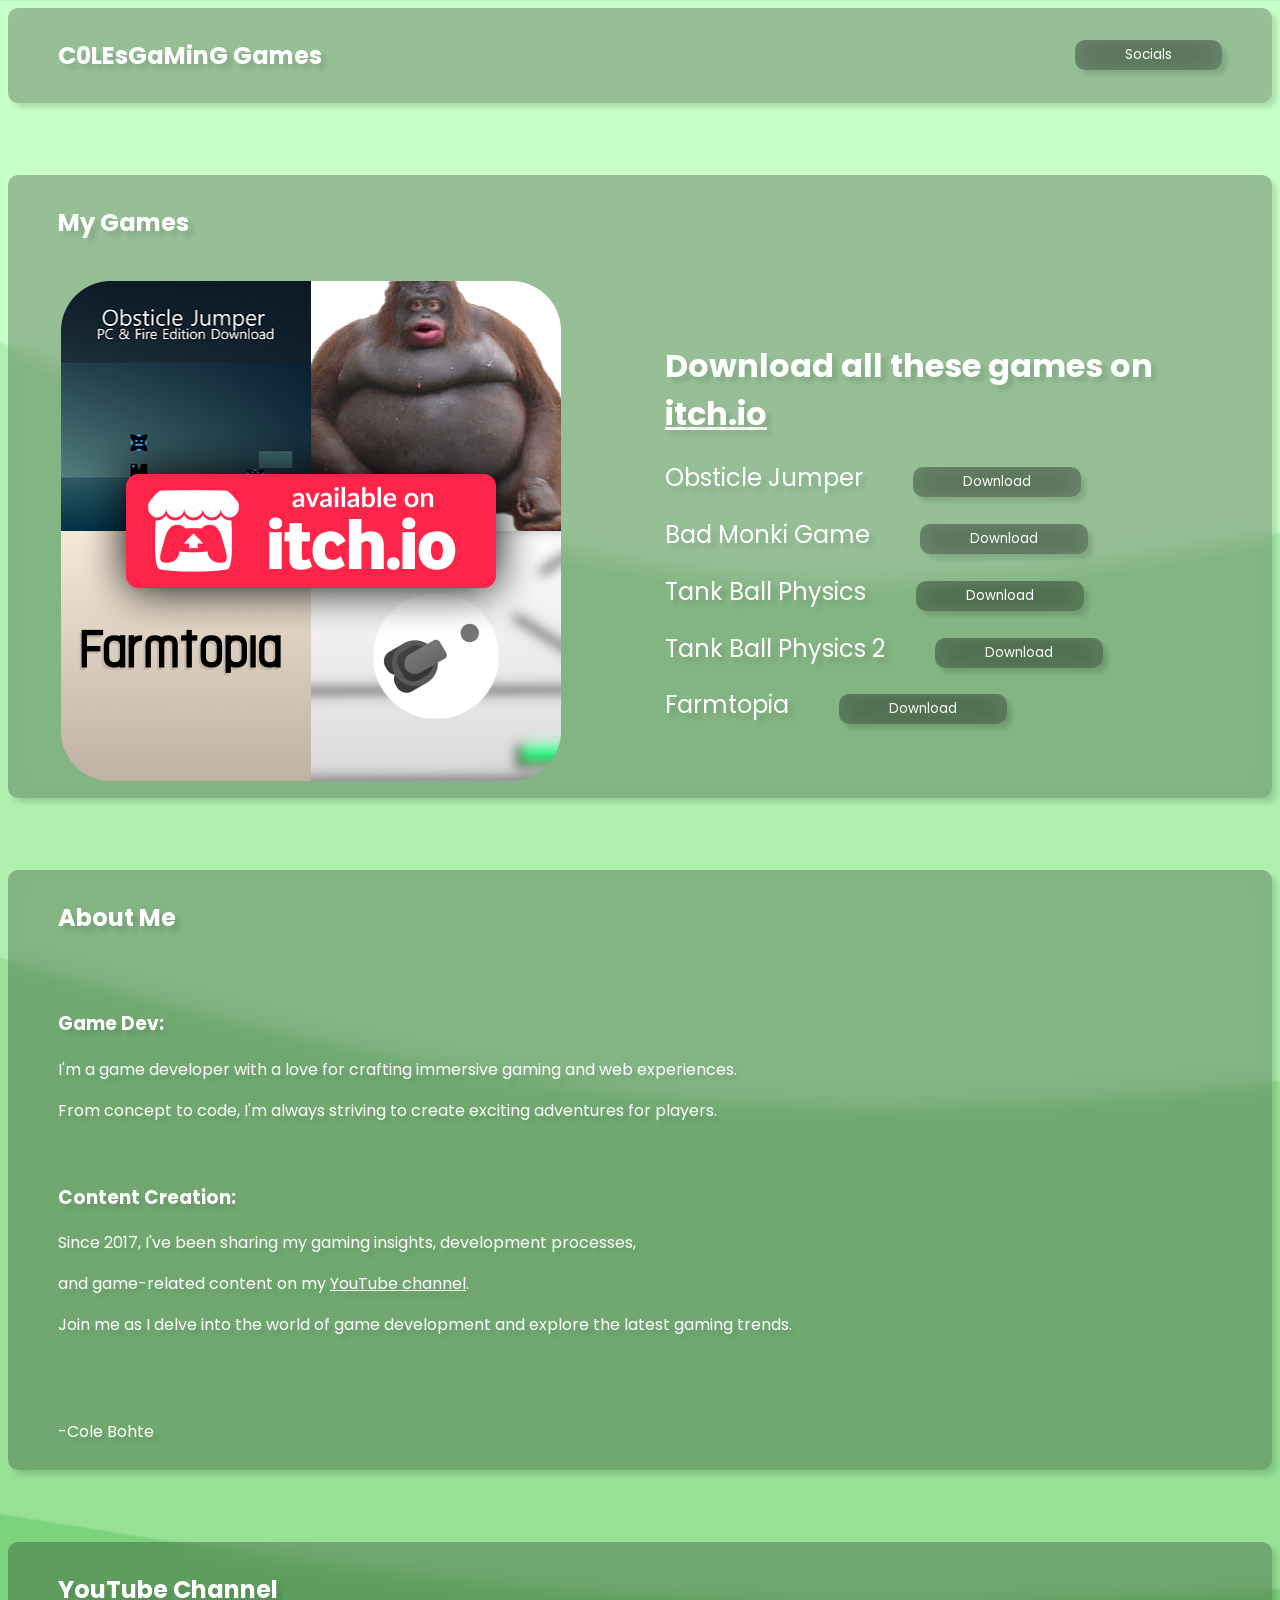
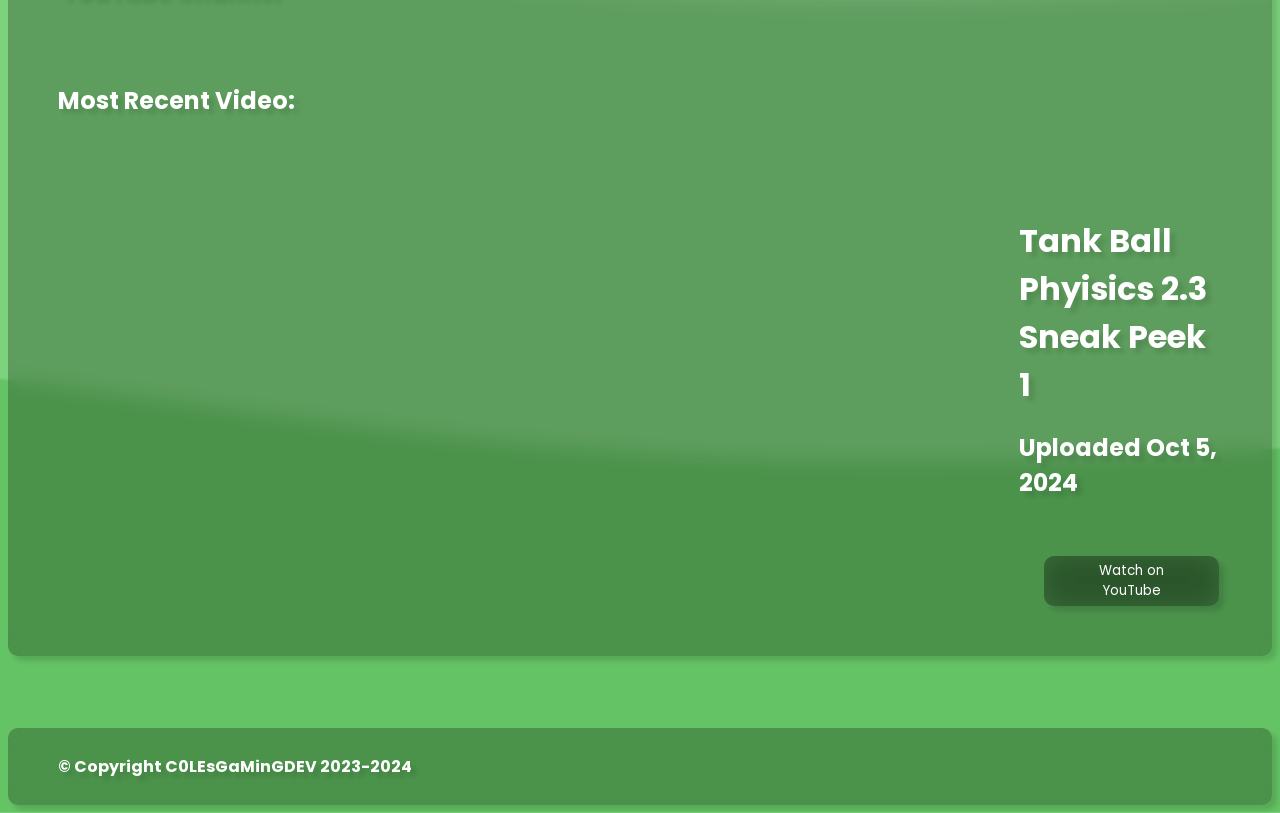
<file: index.html>
<!DOCTYPE html>

<head>
  <meta charset="UTF-8">
  <meta name="viewport" content="width=device-width, initial-scale=1.0">
  <meta content="C0LEsGaMinG" property="og:title" />
  <meta content="The Official Website of C0LEsGaMinG" property="og:description" />
  <meta content="https://c0lesgamingdev.github.io" property="og:url" />
  <meta content="https://c0lesgamingdev.github.io/resources/logo.png" property="og:image" />
  <meta content="#43B581" data-react-helmet="true" name="theme-color" />
  <title>C0LEsGaMinG Games Home</title>
  <link rel="icon" type="image/x-icon" href="resources/logo.png">
  <link rel="stylesheet" href="https://c0lesgamingdev.github.io/style.css">
  <script src="script.js"></script>
  <link rel="preconnect" href="https://fonts.googleapis.com">
  <link rel="preconnect" href="https://fonts.gstatic.com" crossorigin>
  <link href="https://fonts.googleapis.com/css2?family=Poppins:ital,wght@0,100;0,200;0,300;0,400;0,500;0,600;0,700;0,800;0,900;1,100;1,200;1,300;1,400;1,500;1,600;1,700;1,800;1,900&display=swap" rel="stylesheet">
</head>

<body>
  <div class="glass-background header">
    <h2 class="poppins-bold">C0LEsGaMinG Games</h2>
    <a href="https://c0lesgamingdev.github.io/socials-in-bio"><button draggable="false" class="glass-button header-button poppins-regular">Socials</button></a>
  </div>
  <br><br><br><br>
  <div class="glass-background body">
    <h2 class="poppins-bold">My Games</h2>
    <table class="games-display">
      <tr>
        <td>
          <br><img draggable="false" src="resources/AvailableOn.png" style="width: 500px; height: 500px;">
        </td>
        <td>
          <br><div class="games-text" style="margin-left: 100px;">
            <h1 class="poppins-bold">Download all these games on <a href="https://river-games.itch.io" style="color: white;">itch.io</a></h1>
            <div class="ObsticleJumper game-block"><h2 class="poppins-regular">Obsticle Jumper<a class="game-button" href="https://river-games.itch.io/obstacle-jumper"><button draggable="false" class="glass-button game-button poppins-regular">Download</button></a></h2></div>
            <div class="BadMonkiGame game-block"><h2 class="poppins-regular">Bad Monki Game<a class="game-button" href="https://river-games.itch.io/monki"><button draggable="false" class="glass-button game-button poppins-regular">Download</button></a></h2></div>
            <div class="TankBallPhysics game-block"><h2 class="poppins-regular">Tank Ball Physics<a class="game-button" href="https://river-games.itch.io/tankballphysics"><button draggable="false" class="glass-button game-button poppins-regular">Download</button></a></h2></div>
            <div class="TankBallPhysics2 game-block"><h2 class="poppins-regular">Tank Ball Physics 2<a class="game-button" href="https://river-games.itch.io/tankballphysics-2"><button draggable="false" class="glass-button game-button poppins-regular">Download</button></a></h2></div>
            <div class="Farmtopia game-block"><h2 class="poppins-regular">Farmtopia<a class="game-button" href="https://river-games.itch.io/farmtopia"><button draggable="false" class="glass-button game-button poppins-regular">Download</button></a></h2></div>
          </div>
        </td>
      </tr>
    </table>
  </div>
  <br><br><br><br>
  <div class="glass-background body">
    <h2 class="poppins-bold">About Me</h2>
    <br><br>
    <div class="aboutme desctiption poppins-regular">
      <h3>Game Dev:</h3>
      <p>I'm a game developer with a love for crafting immersive gaming and web experiences.</p>
      <p>From concept to code, I'm always striving to create exciting adventures for players.</p><br>
      <h3>Content Creation:</h3>
      <p>Since 2017, I've been sharing my gaming insights, development processes,</p>
      <p>and game-related content on my <a href="https://youtube.com/@colesgaminggames" style="color: white;">YouTube channel</a>.</p>
      <p>Join me as I delve into the world of game development and explore the latest gaming trends.</p><br><br>
      <p>-Cole Bohte</p>
    </div>
  </div>
  <br><br><br><br>
  <div class="glass-background body">
    <h2 class="poppins-bold">YouTube Channel</h2>
    <br><br>
    <h2 class="poppins-bold">Most Recent Video:</h2>
    <table class="games-display">
      <tr>
        <td>
          <br><iframe style="border-radius: 10px;" width="854" height="480" src="https://www.youtube.com/embed/uBwshrcFhtU" title="The Startup Song" frameborder="0" allow="accelerometer; autoplay; clipboard-write; encrypted-media; gyroscope; picture-in-picture; web-share" referrerpolicy="strict-origin-when-cross-origin" allowfullscreen></iframe>
        </td>
        <td>
          <br><div class="games-text" style="margin-left: 100px;">
            <h1 class="poppins-bold">Tank Ball Phyisics 2.3 Sneak Peek 1</h1>
            <h2 class="poppins-bold">Uploaded Oct 5, 2024</h2><br><br>
            <a href="https://www.youtube.com/watch?v=rShA0CqCWpU"><button draggable="false" class="glass-button game-button poppins-regular">Watch on YouTube</button></a>
          </div>
        </td>
      </tr>
    </table>
  </div>
  <br><br><br><br>
  <div class="glass-background body">
    <p class="poppins-bold">© Copyright C0LEsGaMinGDEV 2023-2024</p>
  </div>
</body>
</file>
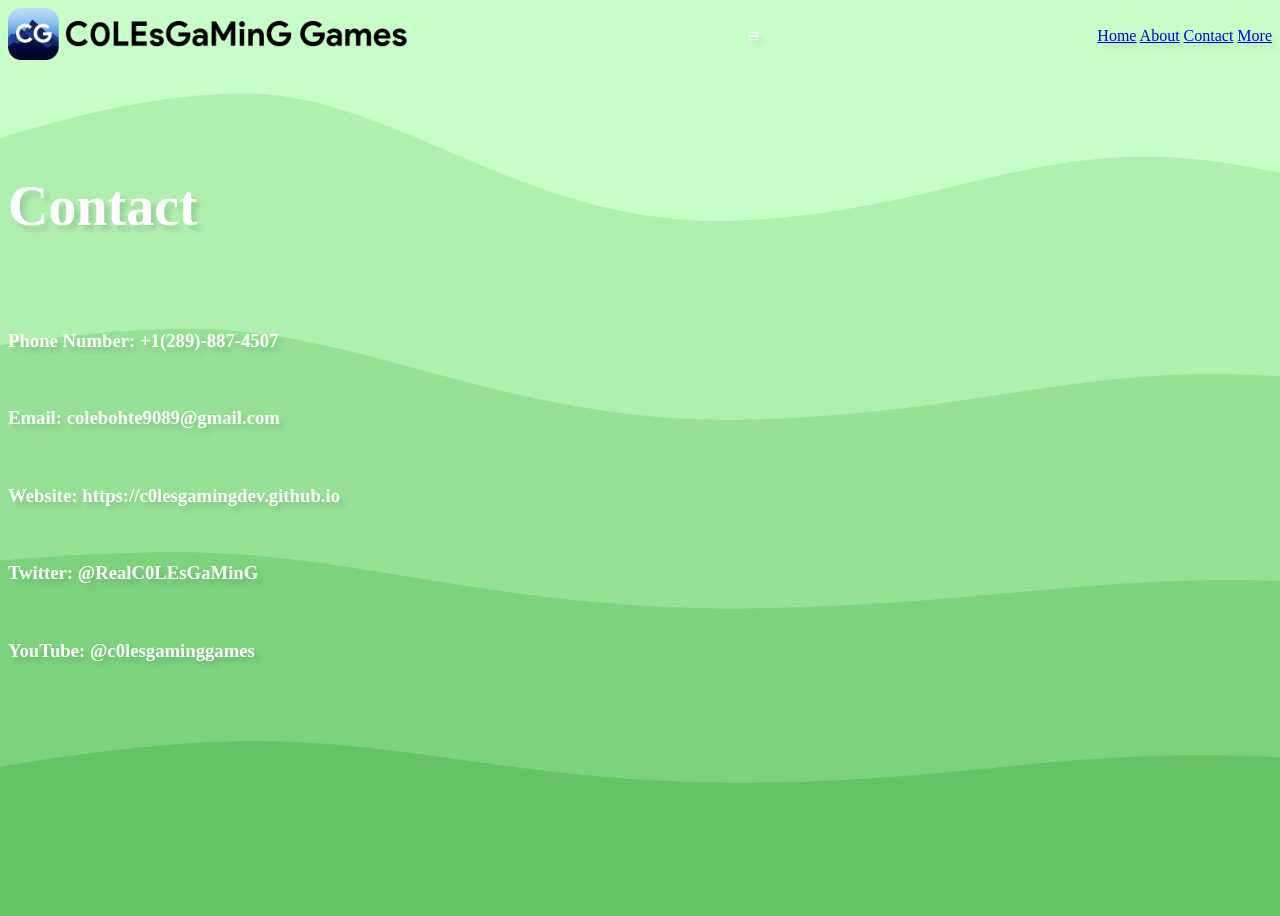
<file: contact.html>
<!DOCTYPE html>
<html lang="en">

<head>
    <meta charset="UTF-8">
    <meta http-equiv="X-UA-Compatible" content="IE=edge">
    <meta name="viewport" content="width=device-width, initial-scale=1.0">
    <title>C0LEsGaMinG | Contact</title>
    <link rel="icon" type="image/x-icon" href="favicon.ico">
    <link rel="stylesheet" href="style.css">
    <link href='https://unpkg.com/boxicons@2.1.4/css/boxicons.min.css' rel='stylesheet'>
</head>

<body>

    <header class="header">
        <a href="#" class="logo"><img src="websiteicon.png" style="width:400px;height:52px;" alt="C0LEsGaMinG Games"></a>

        <i class='bx bx-menu' id="menu-icon"></i>

        <nav class="navbar">
            <a href="home.html">Home</a>
            <a href="about.html">About</a>
            <a href="contact.html">Contact</a>
            <a href="more.html">More</a>
        </nav>
    </header>
    <div class="nav-bg"></div>


    <script src="script.js"></script>
</body>
<br><br><br><br>
</html>

<style>
  h1 {
    font-size: 56px;
  }
</style>

<H1>Contact</H1>
<br><br>
<h3>Phone Number: +1(289)-887-4507</h3>
<br>
<h3>Email: colebohte9089@gmail.com</h3>
<br>
<h3>Website: https://c0lesgamingdev.github.io</h3>
<br>
<h3>Twitter: @RealC0LEsGaMinG</h3>
<br>
<h3>YouTube: @c0lesgaminggames</h3>
</file>
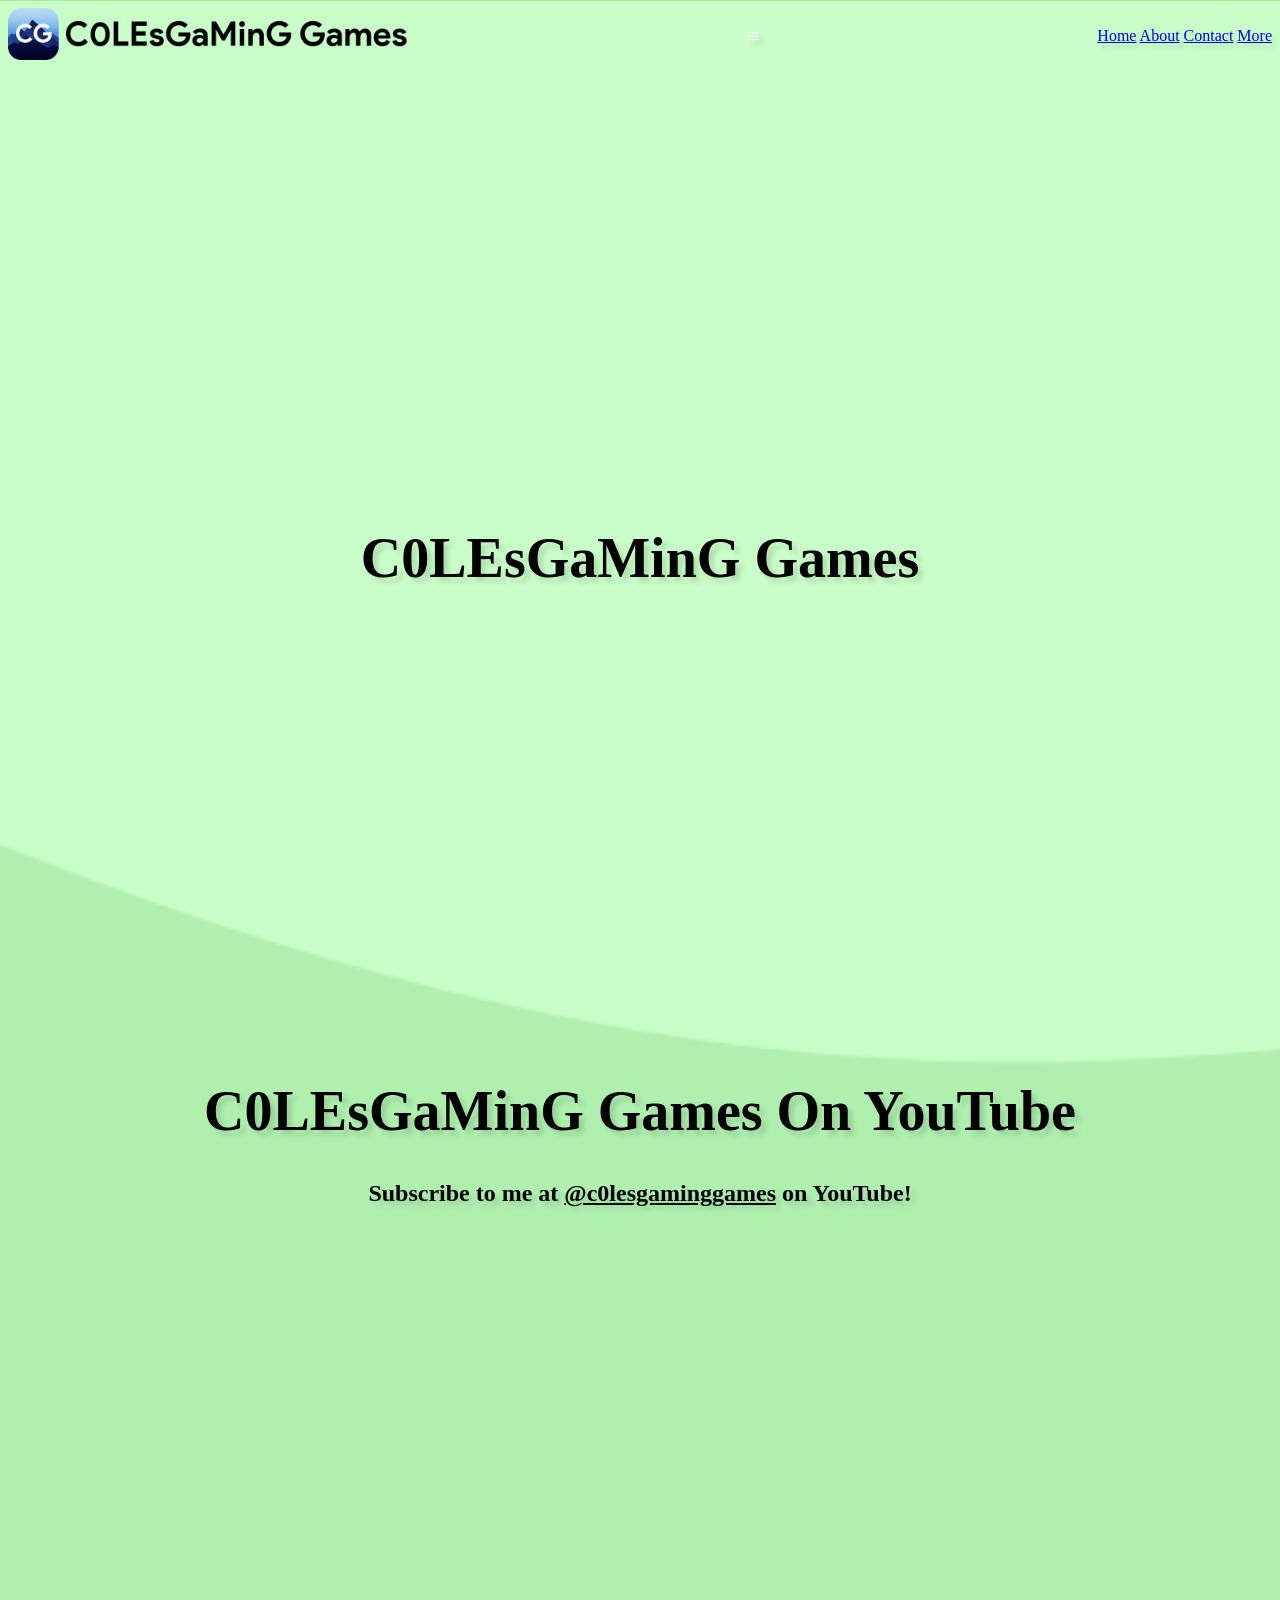
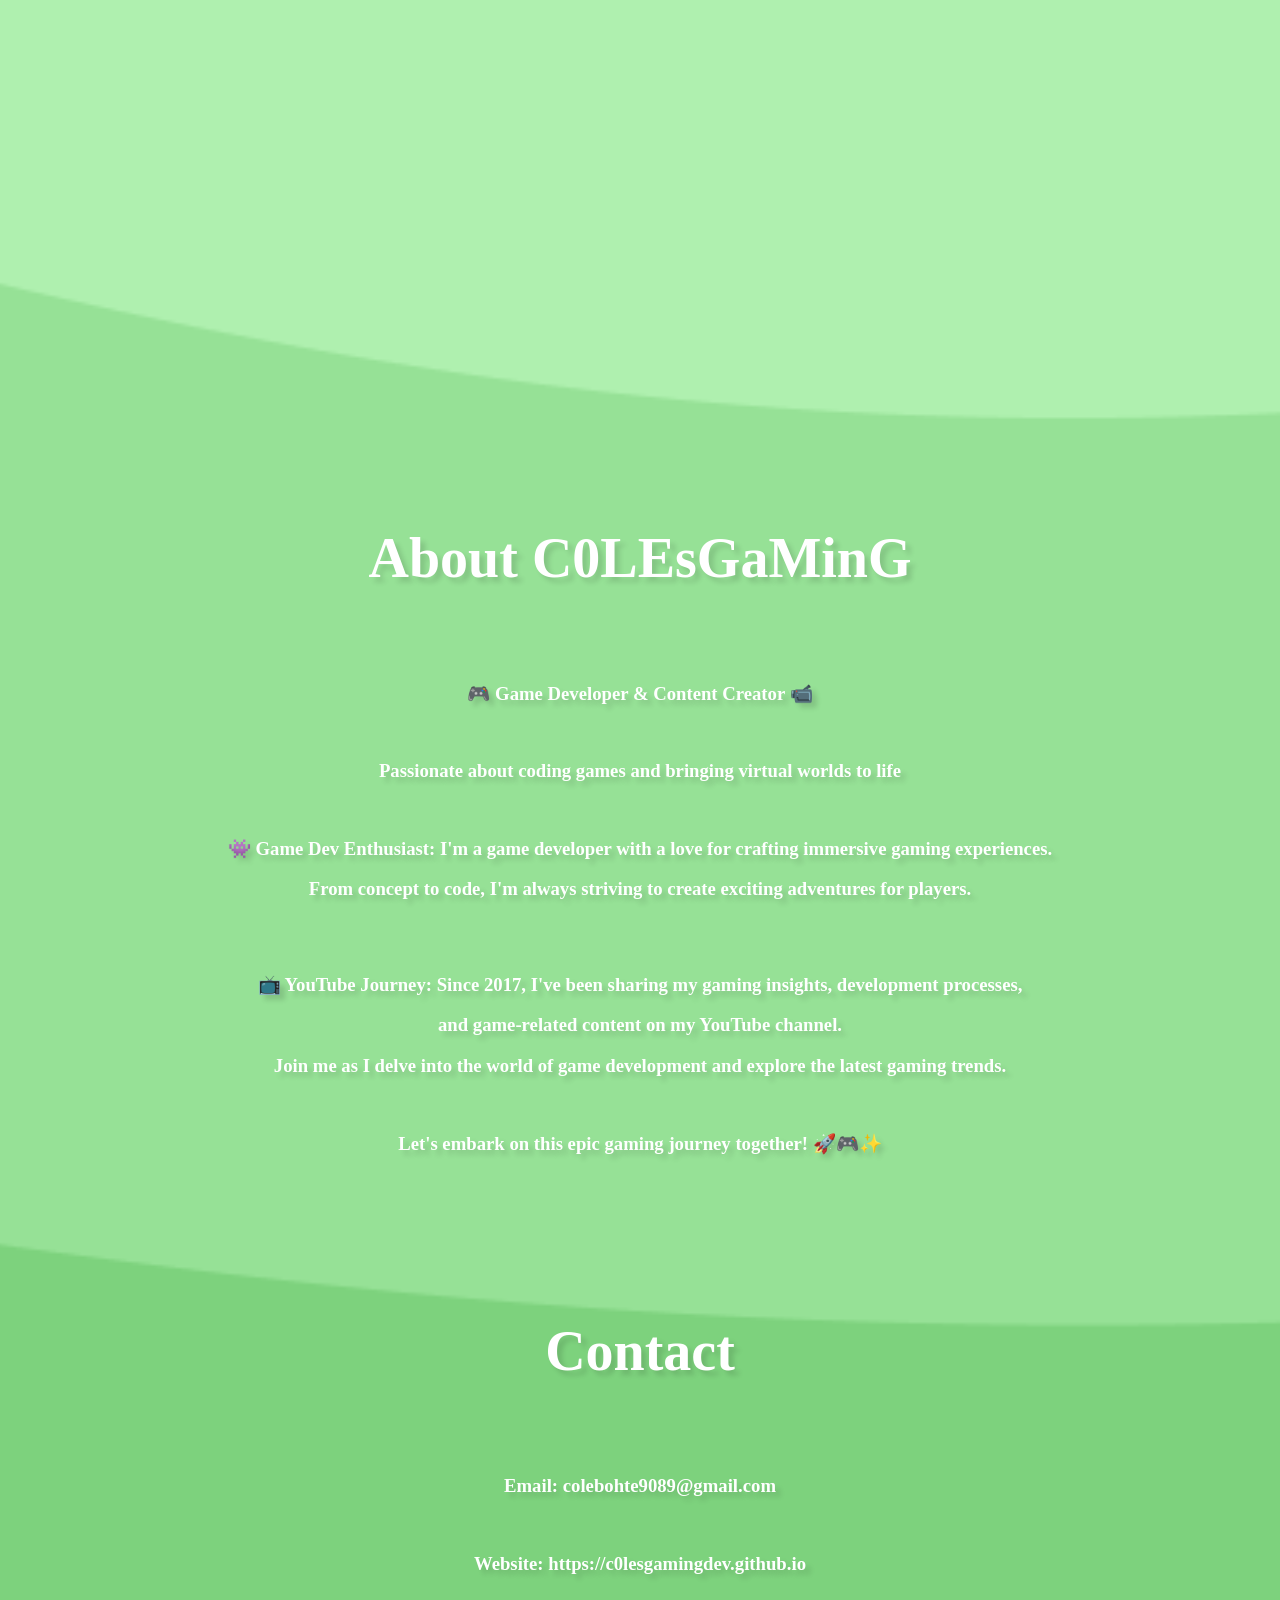
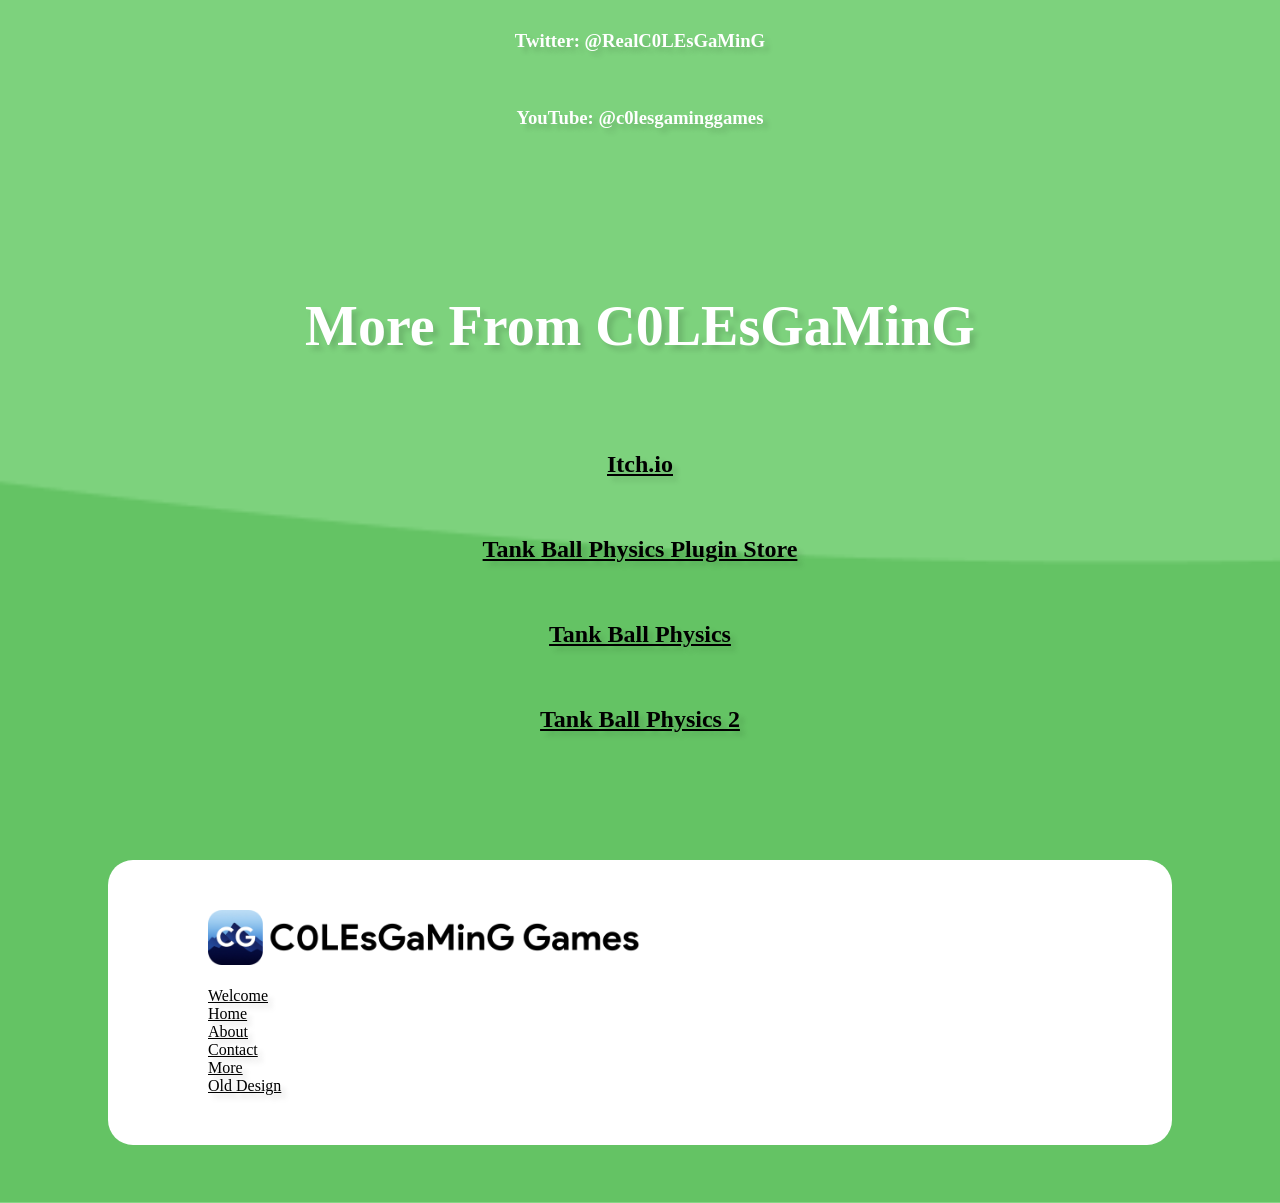
<file: home.html>
<!DOCTYPE html>
<html lang="en">

<head>
    <meta charset="UTF-8">
    <meta http-equiv="X-UA-Compatible" content="IE=edge">
    <meta name="viewport" content="width=device-width, initial-scale=1.0">
    <title>C0LEsGaMinG | Home</title>
    <link rel="icon" type="image/x-icon" href="favicon.png">
    <link rel="stylesheet" href="style.css">
    <link href='https://unpkg.com/boxicons@2.1.4/css/boxicons.min.css' rel='stylesheet'>
</head>

<body>

    <header class="header">
        <a href="home.html" class="logo"><img src="websiteicon.png" style="width:400px;height:52px;" alt="C0LEsGaMinG Games"></a>

        <i class='bx bx-menu' id="menu-icon"></i>

        <nav class="navbar">
            <a href="home.html">Home</a>
            <a href="about.html">About</a>
            <a href="contact.html">Contact</a>
            <a href="more.html">More</a>
        </nav>
    </header>
    <div class="nav-bg"></div>


    <script src="script.js"></script>
</body>
<br><br><br><br>
</html>
<style>
    h1 {
      font-size: 56px;
    }
  </style>

<head>
  <style>
   h1 {text-align: center;}
   h2 {text-align: center;}
   h3 {text-align: center;}
   h4 {text-align: center;}
   h5 {text-align: center;}
   h6 {text-align: center;}
   p {text-align: center;}
   img {align: center;}
  </style>
</head>
<body>

<br><br><br><br><br><br><br><br><br><br><br><br><br><br>
<H1 style="color:rgb(0, 0, 0)">C0LEsGaMinG Games</H1>
<br><br><br><br><br><br><br><br><br><br><br><br><br><br><br><br><br><br><br><br><br><br><br>
<H1 style="color:rgb(0, 0, 0)">C0LEsGaMinG Games On YouTube</H1>
<H2 style="color:rgb(0, 0, 0)">Subscribe to me at <a style="color:rgb(0, 0, 0)" href="https://youtube.com/@c0lesgaminggames" >@c0lesgaminggames</a> on YouTube!</H2>
<div class="module-padding-for-handle module module-video " data-mw-title="Video" id="module-layouts-1--2-video" template="default" url="https://www.youtube.com/watch?v=o_kgdCGisso&amp;ab_channel=WildWanderlust" height="500" parent-module-id="module-layouts-1--2" parent-module="layouts" data-type="video"><div class="mw-prevent-interaction">
  <div style="border-radius: 15px;" class="mwembed mwembed-iframe" style="width:100%;height:500px"><iframe frameborder="0" allow="autoplay" width="100%" height="500px" allowfullscreen="true" src="https://youtube.com/embed/ERVl-V6Xgyk?v=1&amp;wmode=transparent&amp;autoplay="></iframe></div>
</div>
<br><br><br><br><br><br>
<H1>About C0LEsGaMinG</H1>
<br><br>
<h3>🎮 Game Developer & Content Creator 📹</h3>
<br>
<h3>Passionate about coding games and bringing virtual worlds to life</h3>
<br>
<h3>👾 Game Dev Enthusiast: I'm a game developer with a love for crafting immersive gaming experiences.</h3>
<h3>From concept to code, I'm always striving to create exciting adventures for players.</h3>
<br><br>
<h3>📺 YouTube Journey: Since 2017, I've been sharing my gaming insights, development processes,
<h3>and game-related content on my YouTube channel.</h3>
<h3> Join me as I delve into the world of game development and explore the latest gaming trends.</h3>
<br>
<h3>Let's embark on this epic gaming journey together! 🚀🎮✨</h3>
<br><br><br><br><br><br>
<H1>Contact</H1>
<br><br>
<h3>Email: colebohte9089@gmail.com</h3>
<br>
<h3>Website: https://c0lesgamingdev.github.io</h3>
<br>
<h3>Twitter: @RealC0LEsGaMinG</h3>
<br>
<h3>YouTube: @c0lesgaminggames</h3>
<br><br><br><br><br><br>
<H1>More From C0LEsGaMinG</H1>
<br><br>
<h2><a style="color:rgb(0, 0, 0)" href="https://colebohte.itch.io" >Itch.io</a></h2>
<br>
<h2><a style="color:rgb(0, 0, 0)" href="https://c0lesgamingdev.github.io/tbppluginstore" >Tank Ball Physics Plugin Store</a></h2>
<br>
<h2><a style="color:rgb(0, 0, 0)" href="https://colebohte.itch.io/tankballphysics" >Tank Ball Physics</a></h2>
<br>
<h2><a style="color:rgb(0, 0, 0)" href="TankBallPhysics.html" >Tank Ball Physics 2</a></h2>
<br><br><br><br><br><br>
<footer>
<div class="footer" style="background-color:#ffffff">
  <style>
    div {
      padding-top: 50px;
      padding-right: 100px;
      padding-bottom: 50px;
      padding-left: 100px;
      border-radius: 25px;
    }
  </style>
  <img src="websiteicon.png" style="width:50%;height:9%px;" alt="C0LEsGaMinG Games"><br><br>
  <a style="color:rgb(0, 0, 0)" href="index.html">Welcome</a><br>
  <a style="color:rgb(0, 0, 0)" href="home.html">Home</a><br>
  <a style="color:rgb(0, 0, 0)" href="about.html">About</a><br>
  <a style="color:rgb(0, 0, 0)" href="contact.html">Contact</a><br>
  <a style="color:rgb(0, 0, 0)" href="more.html">More</a><br>
  <a style="color:rgb(0, 0, 0)" href="old.html">Old Design</a><br>
</div>
</footer>
</file>
<file: style.css>
body  {
  background-image: url(/resources/bg.png);
  background-size: cover;
  background-position: center;
  justify-content: center;
  min-height: 100vh;
  color: white;
  text-shadow: 5px 5px 5px rgba(0, 0, 0, 0.125);
}

.glass-background {
  border-radius: 10px;
  backdrop-filter: blur(10px);
  background-color: rgba(0, 0, 0, 0.25);
  padding-top: 10px;
  padding-bottom: 10px;
  padding-left: 50px;
  padding-right: 50px;
  box-shadow: 5px 5px 5px rgba(0, 0, 0, 0.125);
  transition-duration: 0.5s;
}

.glass-background:hover {
  border-radius: 10px;
  backdrop-filter: blur(50px);
  background-color: rgba(0, 0, 0, 0.125);
  padding-top: 10px;
  padding-bottom: 10px;
  padding-left: 50px;
  padding-right: 50px;
  box-shadow: 5px 5px 5px rgba(0, 0, 0, 0.125);
  transition-duration: 0.5s;
}

.glass-button {
  border-radius: 10px;
  backdrop-filter: blur(15px);
  background-color: rgba(0, 0, 0, 0.25);
  padding-top: 5px;
  padding-bottom: 5px;
  padding-left: 50px;
  padding-right: 50px;
  box-shadow: 5px 5px 5px rgba(0, 0, 0, 0.125);
  border: none;
  transition: 250ms;
  text-decoration: none;
  cursor: default;
  color: white;
  
}
.glass-button:hover {
  background-color: rgba(255, 255, 255, 0.25);
  transition: 250ms;
  border: none;
  transition: 250ms;
  text-decoration: none;
  cursor: default;
}

.header {
  display: flex;
  justify-content: space-between;
  align-items: center;
}

.header-button {
  float: right;
}

.game-button {
  margin-left: 25px;
  cursor: default;
}

h1 {
  cursor: default;
  -webkit-user-select: none;       
  -moz-user-select: none;
  -ms-user-select: none;
  user-select: none;

}

h2 {
  cursor: default;
  -webkit-user-select: none;       
  -moz-user-select: none;
  -ms-user-select: none;
  user-select: none;
}

button {
  cursor: default;
  -webkit-user-select: none;       
  -moz-user-select: none;
  -ms-user-select: none;
  user-select: none;
}

img {
  cursor: default;
  -webkit-user-select: none;       
  -moz-user-select: none;
  -ms-user-select: none;
  user-select: none;
}

a {
  cursor: default;
  -webkit-user-select: none;       
  -moz-user-select: none;
  -ms-user-select: none;
  user-select: none;
}

p {
  cursor: default;
  -webkit-user-select: none;       
  -moz-user-select: none;
  -ms-user-select: none;
  user-select: none;
}

/* Fonts */
.poppins-thin {
  font-family: "Poppins", sans-serif;
  font-weight: 100;
  font-style: normal;
}

.poppins-extralight {
  font-family: "Poppins", sans-serif;
  font-weight: 200;
  font-style: normal;
}

.poppins-light {
  font-family: "Poppins", sans-serif;
  font-weight: 300;
  font-style: normal;
}

.poppins-regular {
  font-family: "Poppins", sans-serif;
  font-weight: 400;
  font-style: normal;
}

.poppins-medium {
  font-family: "Poppins", sans-serif;
  font-weight: 500;
  font-style: normal;
}

.poppins-semibold {
  font-family: "Poppins", sans-serif;
  font-weight: 600;
  font-style: normal;
}

.poppins-bold {
  font-family: "Poppins", sans-serif;
  font-weight: 700;
  font-style: normal;
}

.poppins-extrabold {
  font-family: "Poppins", sans-serif;
  font-weight: 800;
  font-style: normal;
}

.poppins-black {
  font-family: "Poppins", sans-serif;
  font-weight: 900;
  font-style: normal;
}

.poppins-thin-italic {
  font-family: "Poppins", sans-serif;
  font-weight: 100;
  font-style: italic;
}

.poppins-extralight-italic {
  font-family: "Poppins", sans-serif;
  font-weight: 200;
  font-style: italic;
}

.poppins-light-italic {
  font-family: "Poppins", sans-serif;
  font-weight: 300;
  font-style: italic;
}

.poppins-regular-italic {
  font-family: "Poppins", sans-serif;
  font-weight: 400;
  font-style: italic;
}

.poppins-medium-italic {
  font-family: "Poppins", sans-serif;
  font-weight: 500;
  font-style: italic;
}

.poppins-semibold-italic {
  font-family: "Poppins", sans-serif;
  font-weight: 600;
  font-style: italic;
}

.poppins-bold-italic {
  font-family: "Poppins", sans-serif;
  font-weight: 700;
  font-style: italic;
}

.poppins-extrabold-italic {
  font-family: "Poppins", sans-serif;
  font-weight: 800;
  font-style: italic;
}

.poppins-black-italic {
  font-family: "Poppins", sans-serif;
  font-weight: 900;
  font-style: italic;
}
</file>
